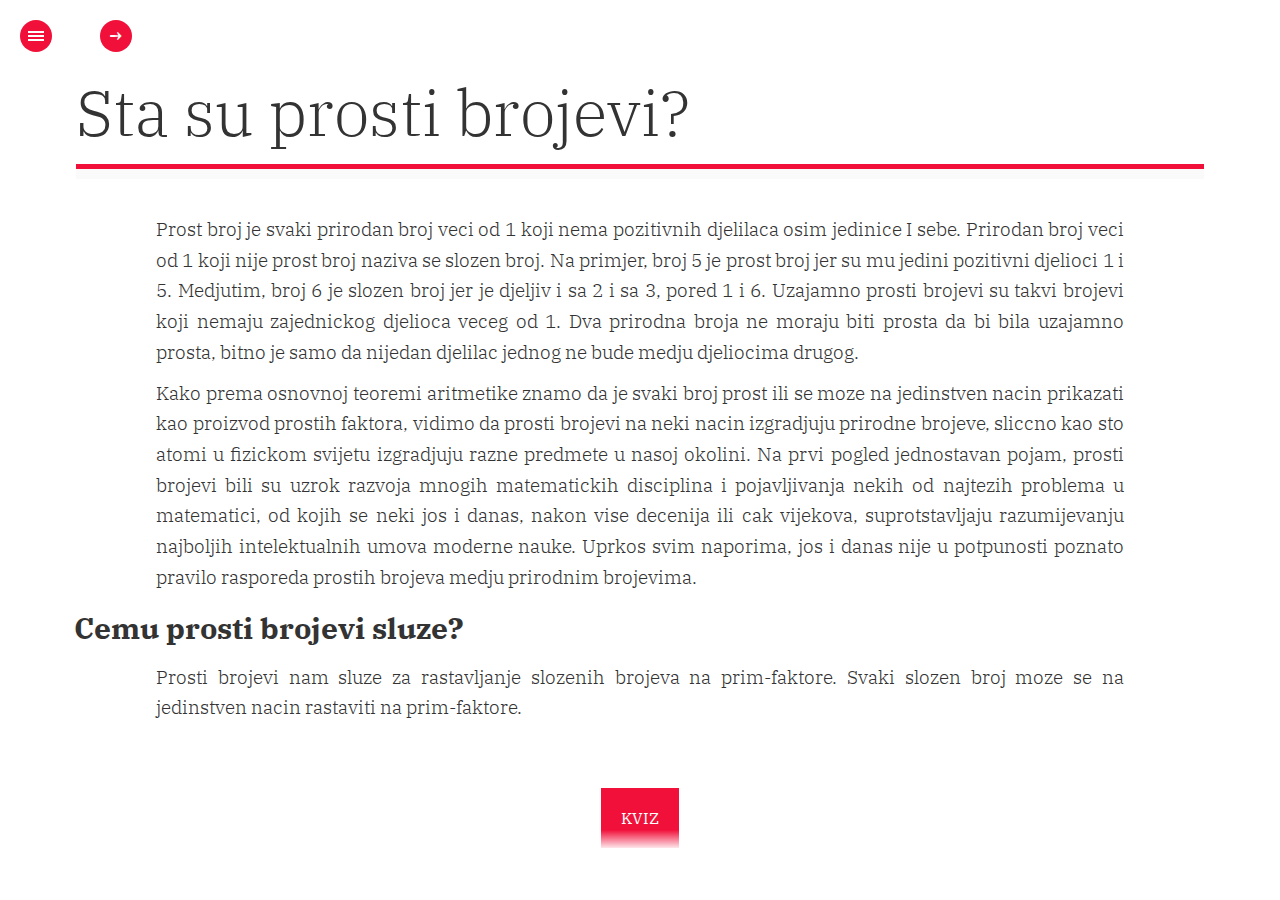
<file: info.html>
<!DOCTYPE html>
<html class="no-js">
	<head>
		<meta charset="UTF-8" />
		<meta http-equiv="X-UA-Compatible" content="IE=edge,chrome=1"> 
		<meta name="viewport" content="width=device-width, initial-scale=1.0"> 
		<title>Sta su prosti brojevi?</title>
		<link rel="stylesheet" type="text/css" href="css/scrollpane.css" />
		<link rel="stylesheet" type="text/css" href="css/bookblock.css" />
		<link rel="stylesheet" type="text/css" href="css/custom.css" />
        <link href="https://fonts.googleapis.com/css?family=IBM+Plex+Serif|Teko" rel="stylesheet">
        <script src="js/modernizr.custom.79639.js"></script>
	</head>
	<body>
		<div id="container" class="container">	
			<div class="menu-panel">
				<ul id="menu-toc" class="menu-toc">
					<li class="menu-toc-current"><a href="#item1">Sta su prosti brojevi?</a></li>
					<li><a href="#item2">Raspored</a></li>
					<li><a href="#item3">Teoreme</a></li>
					<li><a href="#item4">Manji od 1000</a></li>
					<li><a href="#item5">Prosti brojevi oko nas</a></li>
                    <li><a href="#item6">Saznajte vise</a></li>
                </ul>
			</div>

			<div class="bb-custom-wrapper">
                <div id="bb-bookblock" class="bb-bookblock">
					<div class="bb-item" id="item1">
						<div class="content">
							<div class="scroller">
								<h2>Sta su prosti brojevi?</h2>
                                                                
								<p>Prost broj je svaki prirodan broj veci od 1 koji nema pozitivnih djelilaca osim jedinice I sebe. Prirodan broj veci od 1 koji nije prost broj naziva se slozen broj. Na primjer, broj 5 je prost broj jer su mu jedini pozitivni djelioci 1 i 5. Medjutim, broj 6 je slozen broj jer je djeljiv i sa 2 i sa 3, pored 1 i 6. Uzajamno prosti brojevi su takvi brojevi koji nemaju zajednickog djelioca veceg od 1. Dva prirodna broja ne moraju biti prosta da bi bila uzajamno prosta, bitno je samo da nijedan djelilac jednog ne bude medju djeliocima drugog.</p>

								<p>Kako prema osnovnoj teoremi aritmetike znamo da je svaki broj prost ili se moze na jedinstven nacin prikazati kao proizvod prostih faktora, vidimo da prosti brojevi na neki nacin izgradjuju prirodne brojeve, sliccno kao sto atomi u fizickom svijetu izgradjuju razne predmete u nasoj okolini. Na prvi pogled jednostavan pojam, prosti brojevi bili su uzrok razvoja mnogih matematickih disciplina i pojavljivanja nekih od najtezih problema u matematici, od kojih se neki jos i danas, nakon vise decenija ili cak vijekova, suprotstavljaju razumijevanju najboljih intelektualnih umova moderne nauke. Uprkos svim naporima, jos i danas nije u potpunosti poznato pravilo rasporeda prostih brojeva medju prirodnim brojevima.</p>

								<h3>Cemu prosti brojevi sluze?</h3>

								<p id="last">Prosti brojevi nam sluze za rastavljanje slozenih brojeva na prim-faktore. Svaki slozen broj moze se na jedinstven nacin rastaviti na prim-faktore.</p>
                                
                                <div style="text-align:center">
                                <a href="kviz.html" id="kvizo">KVIZ</a>
                                </div>
                                <div style="width:200px; color:white;">
                                <p>space</p>
                                <p>space</p>
                                </div>
							</div>
						</div>
					</div>
					<div class="bb-item" id="item2">
						<div class="content">
							<div class="scroller">
								<h2>Raspored prostih brojeva</h2>
								<p>Spisak svih prostih brojeva koji su manji od datog prirodnog broja N moze da se sastavi ako se po redu pisu svi prirodni brojevi manji od N, izbacujuci sve koji su djeljivi sa dva, zatim sve one koji su djeljivi sa 3, i tako dalje, dok se svi slozeni brojevi ne eliminisu. Ovaj postupak poznat je kao "Erastotenovo sito”. Potpune tablice prostih brojeva sastavljene primjenom ovog metoda, daju veliki broj empirijskih podataka o rasporedu prostih brojeva. Na osnovu tih tablica mogu se donijeti veoma vjerovatne pretpostavke koje je veoma tesko dokazati.</p>

                                <h3>Brojnost prostih brojeva</h3>
                                
								<p id="last">Prostih brojeva ima beskonacno mnogo. Ovo je prvi dokazao Euklid u svojim Elementima, knjiga X, Teorema 20. Njegov dokaz je sledeci: Pretpostavimo da je broj prostih brojeva konacan. Pomnozimo ih sve i dodajmo 1. Dobicemo broj koji deljen sa bilo kojim prostim brojem daje ostatak 1. Dakle dobili smo broj koji nema delitelja medju postojecim brojevima. To jeste prost broj veci od prethodnih.
                                </p>
                                
                                <div style="text-align:center">
                                <a href="kviz.html" id="kvizo">KVIZ</a>
                                </div>
                                <div style="width:200px; color:white;">
                                <p>space</p>
                                <p>space</p>
                                </div>
                                
							</div>
						</div>
					</div>
					<div class="bb-item" id="item3">
						<div class="content">
							<div class="scroller">
								<h2>Teoreme o prostim brojevima</h2>
								<h3>Elementarna teorija brojeva</h3>

								<p>U elementarnoj teoriji brojeva se proucavaju cijeli brojevi bez koriscenja tehnika iz drugih oblasti matematike. Ovdje spadaju pitanja deljivosti, koriscenja Euklidovog algoritma za izracunavanje najveceg zajednickog djelioca, faktorizacije cijelih brojeva u proste brojeve, proucavanje savrsenih brojeva i kongruencija.</p>

                                <h3>Mala Fermaova Teorema</h3>
                                
								<p>Ako je p prost broj, za svaki cio broj a ce broj a^p-a biti djeljiv sa p.</p>

                                <h3>Goldbahova pretpostavka</h3>
                                
								<p>Svaki paran broj veci od 2 moze predstaviti u obliku zbira dva prosta broja.</p>

                                <h3>Konjektura o prostim blizancima</h3>
                                
								<p id="last">Postoji beskonacno mnogo parova prostih brojeva koji se razlikuju za 2. Ne primjer, 2 i 5 predstavljaju jedan ovakav par.</p>
                                
                                <div style="text-align:center">
                                <a href="kviz.html" id="kvizo">KVIZ</a>
                                </div>
                                <div style="width:200px; color:white;">
                                <p>space</p>
                                <p>space</p>
                                </div>
                                
							</div>
						</div>
					</div>
					<div class="bb-item" id="item4">
						<div class="content">
							<div class="scroller">
								<h2>Manji od 1000</h2>
								<p>Prvih 168 prostih brojeva, svi prosti brojevi manji od 1000 su:
                                2, 3, 5, 7, 11, 13, 17, 19, 23, 29, 31, 37, 41, 43, 47, 53, 59, 61, 67, 71, 73, 79, 83, 89, 97, 101, 103, 107, 109, 113, 127, 131, 137, 139, 149, 151, 157, 163, 167, 173, 179, 181, 191, 193, 197, 199, 211, 223, 227, 229, 233, 239, 241, 251, 257, 263, 269, 271, 277, 281, 283, 293, 307, 311, 313, 317, 331, 337, 347, 349, 353, 359, 367, 373, 379, 383, 389, 397, 401, 409, 419, 421, 431, 433, 439, 443, 449, 457, 461, 463, 467, 479, 487, 491, 499, 503, 509, 521, 523, 541, 547, 557, 563, 569, 571, 577, 587, 593, 599, 601, 607, 613, 617, 619, 631, 641, 643, 647, 653, 659, 661, 673, 677, 683, 691, 701, 709, 719, 727, 733, 739, 743, 751, 757, 761, 769, 773, 787, 797, 809, 811, 821, 823, 827, 829, 839, 853, 857, 859, 863, 877, 881, 883, 887, 907, 911, 919, 929, 937, 941, 947, 953, 967, 971, 977, 983, 991, 997
                                </p>

								<p id="last">Najveci poznati prost broj, koji se sastoji od vise od 22 miliona cifara, otkrili su americki naucnici na univerzitetu u Mizuriju i on iznosi  2^74207281-1. Ovaj broj je otkriven pomocu Velike internet portage za Marsenovim prostim brojevima. Mreza, koja se sastoji od 360.000 razlicitih povezanih procesora ciji je zajednicki cilj identifikacija prostih brojeva, moze da radi 150 biliona kalkulacija u sekundi. Ovaj broj predstavlja dio rijetke grupe poznate kao Marsenovi prosti brojevi, koji se izrazavaju sa 2 na stepen prostog broja minus 1. Iako je ovu grupu brojeva prvi put opisao francuski monah Maren Marsen pre vise od tri vijeka, novo otkrice je 48-i po redu poznati primjer.</p>

                                <div style="text-align:center">
                                <a href="kviz.html" id="kvizo">KVIZ</a>
                                </div>
                                <div style="width:200px; color:white;">
                                <p>space</p>
                                <p>space</p>
                                </div>
                                
							</div>
						</div>
					</div>
					<div class="bb-item" id="item5">
						<div class="content">
							<div class="scroller">
								<h2>Prosti brojevi oko nas</h2>
								<h3>U prirodi</h3>
                                <p>Naravno da se prosti brojevi javljaju u prirodi, ali to je vrlo rijedak fenomen. Jedan od primjera prostih brojeva u prirodi jeste cvrcak podvrste Magicicada. Naime ovom cvrcku treba ili 17 ili 13 godina da se razvije. Smatra da se da su prosti brojevi u pitanju zbog evolucije i produzetka zivota cvrcaka. </p>
                                <h3>U umjetnosti</h3>
                                <p id="last">Prosti brojevi uticali su na mnoge muzicare i knjizevnike. Kompozitor Olivije Mesijan komponovao je koristeci se motivim koji su za duzine imali proste brojeve. Govorio je da stvara muziku kroz prirodni fenomen. Naucnik i astronaut Karl Sagan tvrdio je da se prosti brojevi mogu koristiti kao sredstvo komunikacije sa vanzemaljskim stvorenjima. Pisac Paolo Djordano napisao je knjigu “Usamljenost prostih brojeva” gdje je metaforom prikazao proste brojeve kao uljeze medju slozenim brojevima. U mnogim filmovima i romanima, prosti brojevi oznacavaju misteriju i zagonetke.</p>
                                
                                <div style="text-align:center">
                                <a href="kviz.html" id="kvizo">KVIZ</a>
                                </div>
                                <div style="width:200px; color:white;">
                                <p>space</p>
                                <p>space</p>
                                </div>
                                
							</div>
						</div>
					</div>
                    <div class="bb-item" id="item">
						<div class="content">
							<div class="scroller">
                                <center>
								<iframe src='https://onedrive.live.com/embed?cid=1DBE7E041F7C4B14&resid=1DBE7E041F7C4B14%21544&authkey=AJtnuGMA-o-O-yE&em=2&wdAr=1.7777777777777777' frameborder='0'></iframe>
                                </center>
							</div>
						</div>
					</div>
				</div>
				
				<nav>
					<span id="bb-nav-prev">&larr;</span>
					<span id="bb-nav-next">&rarr;</span>
                </nav>
				<span id="tblcontents" class="menu-button"></span>
			</div>
				
		</div>
        
        
		<script src="http://ajax.googleapis.com/ajax/libs/jquery/1.8.3/jquery.min.js"></script>
		<script src="js/mousewheel.js"></script>
		<script src="js/jscrollpane.min.js"></script>
		<script src="js/custom.js"></script>
		<script src="js/bookblock.js"></script>
		<script src="js/page.js"></script>
		<script>
			$(function() {

				Page.init();

			});
		</script>
	</body>
</html>
</file>
<file: css/scrollpane.css>
.jspContainer {
	overflow: hidden;
	position: relative;
}

.jspPane {
	position: absolute;
	width: 100% !important;
	left: 0 !important;
}

.jspVerticalBar {
	position: absolute;
	top: 0px;
	right: 1%;
	width: 9px;
	height: 100%;
	opacity: 0;
	-webkit-transition: opacity 0.2s linear;
}

.jspContainer:hover .jspVerticalBar {
	opacity: 1;
}

.jspCap {
	display: block;
	background: #fff;
}

.jspVerticalBar .jspCap {
	height: 40px;
}

.jspTrack {
	background: rgba(242,242,242,0.5);
	box-shadow: inset 0 0 1px rgba(0,0,0,0.1), inset 1px 0 4px rgba(0,0,0,0.05);
	border-radius: 10px;
	position: relative;
}

.jspDrag {
	background: #fff;
	position: relative;
	box-shadow: inset -1px 0 8px rgba(0,0,0,0.05);
	top: 0;
	left: 0;
	border-radius: 5px;
	border: 1px solid #f0f0f0;
	cursor: pointer;
}

.jspCorner {
	background: #fff;
	float: left;
	height: 100%;
}
</file>
<file: css/bookblock.css>
.bb-bookblock {
	width: 400px;
	height: 300px;
	position: relative;
	background: #fff;
	z-index: 100;
}

.bb-page {
	width: 50%;
	height: 100%;
	left: 50%;
	position: absolute;

	-webkit-transform-style: preserve-3d;
	-moz-transform-style: preserve-3d;
	-o-transform-style: preserve-3d;
	-ms-transform-style: preserve-3d;
	transform-style: preserve-3d;

	-webkit-transform-origin: left center;
	-moz-transform-origin: left center;
	-o-transform-origin: left center;
	-ms-transform-origin: left center;
	transform-origin: left center;
}

.bb-page > div,
.bb-outer,
.bb-content {
	position: absolute;
	height: 100%;
	top: 0;
	left: 0;
}

.bb-content {
	background: #fff;
}

.bb-inner {
	position: relative;
	width: 100%;
	height: 100%;
}

.bb-overlay, .bb-outer {
	-webkit-backface-visibility: hidden;
	-moz-backface-visibility: hidden;
	-o-backface-visibility: hidden;
	-ms-backface-visibility: hidden;
	backface-visibility: hidden;
}

.bb-page > div {
	width: 100%;
	-webkit-transform-style: preserve-3d;
	-moz-transform-style: preserve-3d;
	-o-transform-style: preserve-3d;
	-ms-transform-style: preserve-3d;
	transform-style: preserve-3d;

	-webkit-backface-visibility: hidden;
	-moz-backface-visibility: hidden;
	-o-backface-visibility: hidden;
	-ms-backface-visibility: hidden;
	backface-visibility: hidden;
}

.bb-back {
	-webkit-transform: rotateY(-180deg);
	-moz-transform: rotateY(-180deg);
	-o-transform: rotateY(-180deg);
	-ms-transform: rotateY(-180deg);
	transform: rotateY(-180deg);
}

.bb-outer {
	width: 100%;
	overflow: hidden;
	z-index: 999;
}

.bb-overlay, 
.bb-flipoverlay {
	background-color: rgba(0, 0, 0, 0.7);
	position: absolute;
	top: 0px;
	left: 0px;
	width: 100%;
	height: 100%;
	opacity: 0;
	z-index: 1000;
}

.bb-flipoverlay {
	background-color: rgba(0, 0, 0, 0.2);
}

.bb-bookblock > div.bb-page:first-child,
.bb-bookblock > div.bb-page:first-child .bb-back {
	-webkit-transform: rotateY(180deg);
	-moz-transform: rotateY(180deg);
	-o-transform: rotateY(180deg);
	-ms-transform: rotateY(180deg);
	transform: rotateY(180deg);
}

.js .bb-item {
	width: 100%;
	height: 100%;
	position: absolute;
	top: 0;
	left: 0;
	display: none;
	background: #fff;
}
</file>
<file: css/custom.css>
html {
    height: 100%;
}

*,
*:after,
*:before {
	-webkit-box-sizing: border-box;
	-moz-box-sizing: border-box;
	box-sizing: border-box;
	padding: 0;
	margin: 0;
}

#floatie h1{
    float:left;
}

#floatie a{
    float:right;
}

h1 a{
    text-align:right;
    margin-right:0;
}

body {
	font-family: 'IBM Plex Serif', sans-serif;
	background: #fff;
	font-weight: 400;
	font-size: 100%;
	color: #333;
	height: 100%;
}

.js body {
	overflow: hidden;
}

a {
	color: #555;
	text-decoration: none;
	outline: none;
}

a:hover {
	color: #000;
}

.container,
.bb-custom-wrapper,
.bb-bookblock {
	width: 100%;
	height: 100%;
}

.container {
	position: relative;
	left: 0px;
	-webkit-transition: left 0.3s ease-in-out;
	-o-transition: left 0.3s ease-in-out;
	transition: left 0.3s ease-in-out;
}

.slideRight {
	left: 240px;
}

.no-js .container {
	padding-left: 240px;
}

.menu-panel {
	background: black;
	width: 240px;
	height: 100%;
	position: fixed;
	z-index: 1000;
	top: 0;
	left: 0;
	text-shadow: 0 1px 1px rgba(0,0,0,0.1);
}

.js .menu-panel {
	position: absolute;
	left: -240px;
}

.menu-panel h3 {
	font-size: 1.8em;
	padding: 20px;
	font-weight: 300;
	color: #fff;
	box-shadow: inset 0 -1px 0 rgba(0,0,0,0.05);
} 

#kvizo{
    background-color:#f1103a;
    color:white;
    width:100px
    font-size:20px;
    padding:20px;
    text-align:center;
    float:center;
}

#kvizo:hover{
    background-color:black;
}

#last{
    margin-bottom:80px;
}

.menu-toc {
	list-style: none;
}

.menu-toc li a {
	display: block;
	color: #fff;
	font-size: 1.1em;
	line-height: 3.5;
	padding: 0 20px;
	cursor: pointer;
	background: black;
	border-bottom: 1px solid white;
}

.menu-toc li a:hover,
.menu-toc li.menu-toc-current a{
	background: white;
    color:black;
}

.menu-panel div {
	margin-top: 20px;
}

.menu-panel div a {
	text-transform: uppercase;
	font-size: 0.7em;
	line-height: 1;
	padding: 5px 20px;
	display: block;
	border: none;
	color: #f1103a;
	letter-spacing: 1px;
	font-weight: 800;
	text-shadow: 0 1px rgba(255,255,255,0.2);
} 

.menu-panel div a:hover {
	background: inherit;
	color: #fff;
	text-shadow: none;
}

.bb-custom-wrapper nav {
	top: 20px;
	left: 60px;
	position: absolute;
	z-index: 1000;
}

.bb-custom-wrapper nav span,
.menu-button {
	position: absolute;
	width: 32px;
	height: 32px;
	top: 0;
	left: 0;
	background: #f1103a;
	border-radius: 50%;
	color: #fff;
	line-height: 30px;
	text-align: center;
	speak: none;
	font-weight: bold;
	cursor: pointer;
}

.bb-custom-wrapper nav span:hover,
.menu-button:hover {
	background: #000;
}

.bb-custom-wrapper nav span:last-child {
	left: 40px;
}

.menu-button {
	z-index: 1000;
	left: 20px;
	top: 20px;
	text-indent: -9000px;
}

.menu-button:after {
	position: absolute;
	content: '';
	width: 50%;
	height: 2px;
	background: #fff;
	top: 50%;
	margin-top: -1px;
	left: 25%;
	box-shadow: 0 -4px #fff, 0 4px #fff;
}

.no-js .bb-custom-wrapper nav span,
.no-js .menu-button {
	display: none;
}

.js .content {
	position: absolute;
	top: 60px;
	left: 0;
	width: 100%;
	bottom: 50px;
	overflow: hidden;
	-webkit-font-smoothing: subpixel-antialiased;
}

.scroller {
	padding: 10px 5% 10px 5%;
}

.js .content:before,
.js .content:after {
	content: '';
	position: absolute;
	top: 0;
	left: 0;
	width: 100%;
	height: 20px;
	z-index: 100;
	pointer-events: none;
	background: -webkit-linear-gradient(top, rgba(255,255,255,1) 0%, rgba(255,255,255,0) 100%);
	background: -moz-linear-gradient(top, rgba(255,255,255,1) 0%, rgba(255,255,255,0) 100%);
	background: -o-linear-gradient(top, rgba(255,255,255,1) 0%, rgba(255,255,255,0) 100%);
	background: linear-gradient(to bottom, rgba(255,255,255,1) 0%, rgba(255,255,255,0) 100%);
}

.js .content:after {
	top: auto;
	bottom: 0;
	background: -webkit-linear-gradient(bottom, rgba(255,255,255,1) 0%, rgba(255,255,255,0) 100%);
	background: -moz-linear-gradient(bottom, rgba(255,255,255,1) 0%, rgba(255,255,255,0) 100%);
	background: -o-linear-gradient(bottom, rgba(255,255,255,1) 0%, rgba(255,255,255,0) 100%);
	background: linear-gradient(to top, rgba(255,255,255,1) 0%, rgba(255,255,255,0) 100%);
}

.content h3 {
    margin:10px;
    font-size:30px;
}

.content h2 {
    border-bottom:solid 5px #f1103a;
	font-weight: 300;
	font-size: 4em;
	padding: 0 0 10px;
	color: #333;
	margin: 0 1% 40px;
	text-align: left;
	box-shadow: 0 10px 0 rgba(0,0,0,0.02);
	text-shadow: 0 0 2px #fff;
}

.no-js .content h2 {
	padding: 40px 1% 20px;
}

.content p {
	font-size: 1.2em;
	line-height: 1.6;
	font-weight: 300;
	padding: 5px 8%;
	text-align: justify;
}

iframe {
	width: 60vw;
	height: 80vh;
}

@media screen and (max-width: 800px){
	.no-js .menu-panel {
		display: none;
	}

	.no-js .container {
		padding: 0;
	}

}

@media screen and (max-width: 400px){
	.menu-panel,
	.content {
		font-size: 75%;
	}
}
</file>
